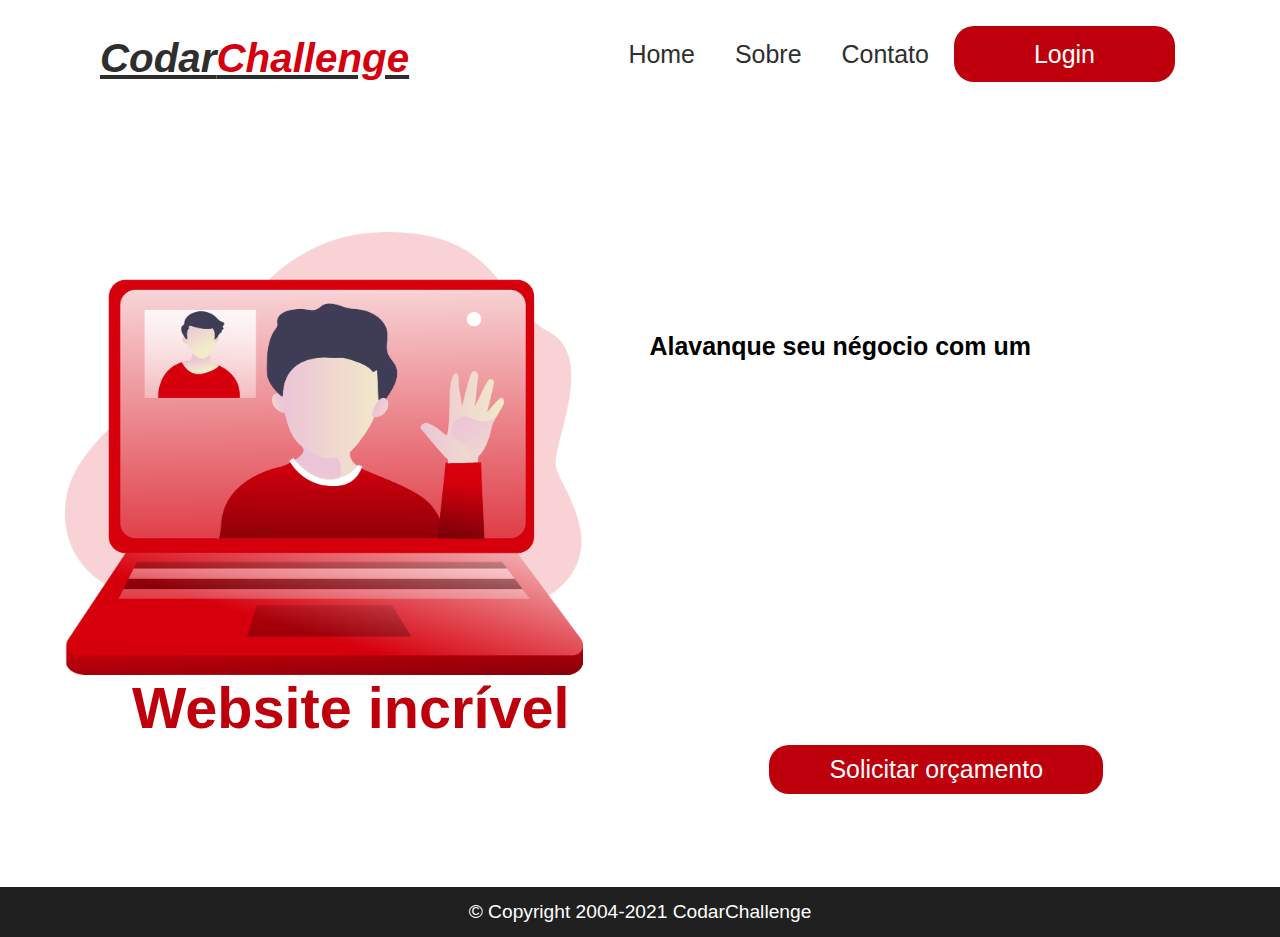
<file: index.html>
<!DOCTYPE html>
<html lang="en">
<head>
    <meta charset="UTF-8">
    <meta http-equiv="X-UA-Compatible" content="IE=edge">
    <meta name="viewport" content="width=device-width, initial-scale=1.0">
    <title>Codar.</title>
    <link rel="stylesheet" type="text/css" href="estilo.css">
    <link rel="shortcut icon" href="img/check.png" />
</head>
<body>
  
    <div id="principal">
            <div id="topo"> <!--Inicio topo-->
                <h2>
                    <a href="index.html">Codar<span>Challenge</span> </a>
                </h2>

                <div id="navegacao">
                    <ul>
                        <li>
                            <a class="hover" href="">
                                Home
                            </a> 
                        </li>

                        <li>
                            <a class="hover" href="sobre.html">
                                Sobre
                            </a>
                            
                        </li>

                        <li>
                            <a class="hover" href="contato.html">
                                Contato
                            </a>
                        </li>

                        <li>
                            <a class="login hoverlogin" href="">
                                Login

                            </a>
                        </li>
                        
                    </ul>
                </div>

            </div> <!--Fim topo-->

    <div id="conteudo">
        <div>
            <img src="img/video_call.png" alt="">
        </div>

        <div>
            <h4>Alavanque seu négocio com um</h4>
            <h3>Website incrível</h4>
             <a href="">Solicitar orçamento</a> 
        </div>

    </div>
    </div>
    

        <div id="rodape">
            <div class="rodape-text">
                &copy; Copyright 2004-2021 CodarChallenge
            </div>
        </div>
        
    


</body>
</html>
</file>
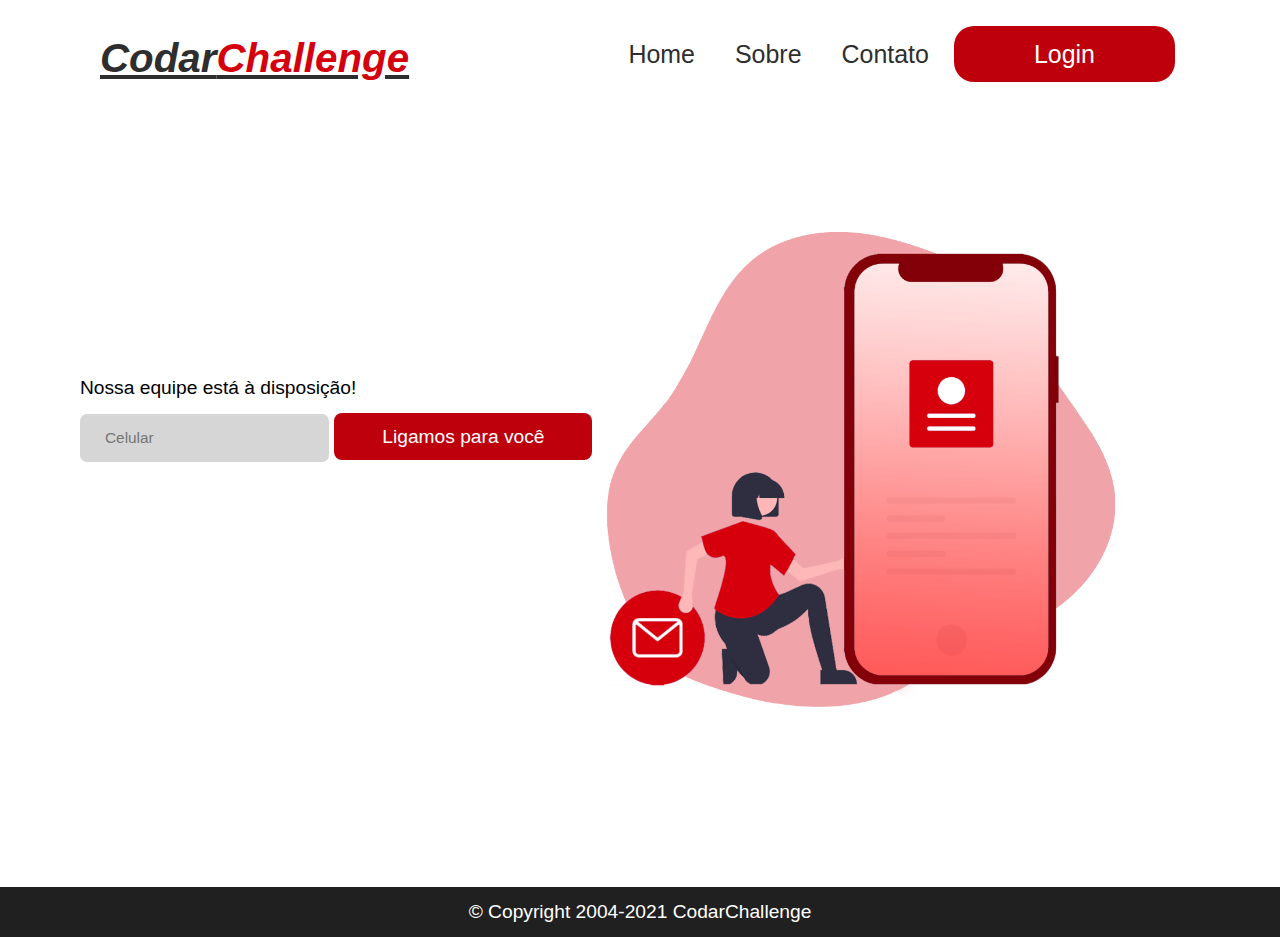
<file: contato.html>
<!DOCTYPE html>
<html lang="en">
<head>
    <meta charset="UTF-8">
    <meta http-equiv="X-UA-Compatible" content="IE=edge">
    <meta name="viewport" content="width=device-width, initial-scale=1.0">
    <title>Codar.</title>
    <link rel="stylesheet" type="text/css" href="estilo.css">
</head>
<body>
  
    <div id="principal">
            <div id="topo"> <!--Inicio topo-->
                <h2>
                    <a href="index.html">Codar<span>Challenge</span> </a>
                </h2>

                <div id="navegacao">
                    <ul>
                        <li>
                            <a class="hover" href="index.html">
                                Home
                            </a> 
                        </li>

                        <li>
                            <a class="hover" href="sobre.html">
                                Sobre
                            </a>
                            
                        </li>

                        <li>
                            <a class="hover" href="contato.html">
                                Contato
                            </a>
                        </li>

                        <li>
                            <a class="login hoverlogin" href="">
                                Login

                            </a>
                        </li>
                        
                    </ul>
                </div>

            </div> <!--Fim topo-->
            
            <div id="conteudo-contato">
                <div>
                    <img src="img/contato.png" alt="">
                
                    <div id="lista">
                        
                     </div>
                </div>
        </div>

        <form action="">
            <div id="form">
                <label for="">Nossa equipe está à disposição!</label>
                <input class="cell" type="text" name="celular" id="celular" placeholder="Celular">
                <a class="vulture" href="">Ligamos para você</a>
            </div>
           
        </form>

        </div>
        <div id="rodape">
            <div class="rodape-text">
                &copy; Copyright 2004-2021 CodarChallenge
            </div>
        </div>
        
    


</body>
</html>
</file>
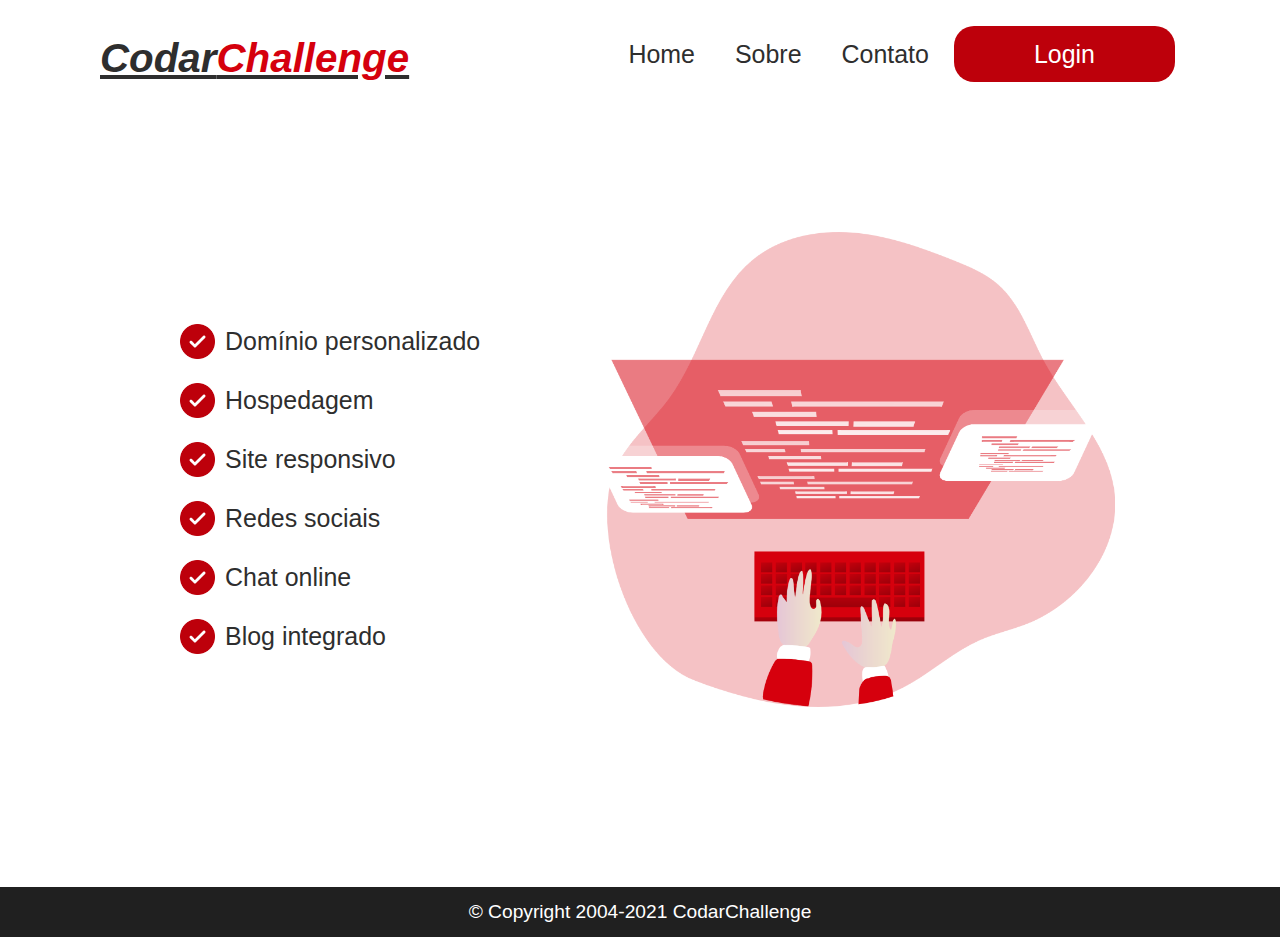
<file: sobre.html>
<!DOCTYPE html>
<html lang="en">
<head>
    <meta charset="UTF-8">
    <meta http-equiv="X-UA-Compatible" content="IE=edge">
    <meta name="viewport" content="width=device-width, initial-scale=1.0">
    <title>Codar.</title>
    <link rel="stylesheet" type="text/css" href="estilo.css">
</head>
<body>
  
    <div id="principal">
            <div id="topo"> <!--Inicio topo-->
                <h2>
                    <a href="index.html">Codar<span>Challenge</span> </a>
                </h2>

                <div id="navegacao">
                    <ul>
                        <li>
                            <a class="hover" href="index.html">
                                Home
                            </a> 
                        </li>

                        <li>
                            <a class="hover" href="sobre.html">
                                Sobre
                            </a>
                            
                        </li>

                        <li>
                            <a class="hover" href="contato.html">
                                Contato
                            </a>
                        </li>

                        <li>
                            <a class="login hoverlogin" href="">
                                Login

                            </a>
                        </li>
                        
                    </ul>
                </div>

            </div> <!--Fim topo-->

        <div id="conteudo-sobre">
                <div>
                    <img src="img/coding_.png" alt="">
                
                    <div id="lista">
                        <ul>
                         <li>
                            <a href="">Domínio personalizado</a>
                                 </li>
     
                         <li>
                            <a href="">Hospedagem</a>
                                 </li>
     
                         <li>
                            <a href="">Site responsivo</a>
                                 </li>
     
                         <li>
                            <a href="">Redes sociais</a> 
                                 </li>
     
                         <li>
                            <a href="">Chat online</a>
                                 </li>
     
                         <li>
                            <a href="">Blog integrado</a>
                                 </li>
                        </ul>
                     </div>
                </div>

                
            </div>
               </div>

               <div id="rodape">
                <div class="rodape-text">
                    &copy; Copyright 2004-2021 CodarChallenge
                </div>
            </div>
</file>
<file: estilo.css>
* {
    margin: 0;
    padding: 0;
}

body {
    font-family: 'Trebuchet MS', 'Lucida Sans Unicode', 'Lucida Grande', 'Lucida Sans', Arial, sans-serif;
    font-size: 1.2em;
}

#principal {
    width: 1150px;
    margin: 0 auto;
}
/* logo */

span {
    color: #d5000d;
    font-style: italic;

}

#principal h2 a {
    color: rgb(46, 46, 46);
    font-style: italic;
    float: left;
    font-size: 1.4em;
}


/* topo */

#topo {
    padding: 35px;
}

#topo ul {
    margin: 0;
    padding: 0;
    list-style-type: none;
    float: right;

}

#topo ul li {
    float: left;
    padding: 5px;
    font-size: 1.3em;
    text-decoration: none;
}

#topo ul li a {
    text-decoration: none;
    color: rgb(46, 46, 46);
    padding: 15px;

}

.hoverlogin:hover {
    box-shadow: 2px 2px rgb(49, 49, 49);
}

#topo .hover:hover{
    color: #fff;
    background-color: rgb(49, 49, 49);
    border-radius: 25px;
    text-decoration: underline;
}

#topo .login {
    background-color: #bd000b;
    padding: 14px 80px; 
    color: #fff;
    border-radius: 20px;
}

/* conteudo */

#conteudo img {
    width: 45%;
    float: left;
    clear: both;
    margin-top: 150px;
    display: block;
}

#conteudo h4 {
    float: left;
    margin-left: 67px;
    margin-top: 250px;
    font-size: 1.3em;
}

#conteudo h3 {
    float: left;
    margin-left: 67px;
    margin-right: 130px;
    font-size: 3em;
    color: #bd000b;
}

#conteudo a {
    float: left;
    margin-left: 70px;
    margin-top: 70px;
    font-size: 1.3em;
    text-decoration: none;
    color: #fff;
    background: #bd000b;
    padding: 10px 60px;
    border-radius: 20px;
}

#conteudo a:hover {
    box-shadow: 2px 2px rgb(49, 49, 49);
    
}

/* conteudo pag2 */

#conteudo-sobre img {
    width: 45%;
    float: right;
    clear: both;
    margin-top: 150px;
    margin-right: 100px;
    display: block;
}

#conteudo-sobre #lista ul {
    float: left;
    margin-top: 230px;
    list-style-type: none;

    
    
}

#conteudo-sobre #lista ul li a {
    padding: 10px;
    margin-left: 100px;
    font-size: 1.3em;
    text-decoration: none;
    color: #2e2e2e;
    background: url(img/check.png) left no-repeat;
    background-size: 35px;
    padding-left: 45px;
    
}

#conteudo-sobre #lista ul li {
    padding: 15px;
    
}

#conteudo-sobre #lista ul li a:hover {
    text-decoration: underline;
}

/* rodape */

#rodape {
    bottom: 0;
    background-color: #202020;
    margin-top: 817px;
    line-height: 50px;
}

.rodape-text {
    text-align: center;
    color: #fff;

    
}

/* conteudo contato */

#conteudo-contato img {
    width: 45%;
    float: right;
    clear: both;
    margin-top: 150px;
    margin-right: 100px;
    display: block;
}

/* form */ 

#form {
    float: left;
    margin-top: 280px;
}
label {
        
        display: block;
        cursor: pointer;
        padding: 15px;
        font-size: 1em;
        
    }
    
.cell  {
    padding: 15px 25px;
    background-color: rgb(214, 214, 214);
    border: none;
    border-radius: 7px;
    font-size: 0.8em;
    margin-left: 15px;
        
}

.vulture {
    padding: 13px 48px;
    text-decoration: none;
    background: #bd000b;
    border-radius: 8px;
    color: #fff;

}

.vulture:hover {
    box-shadow: 2px 2px rgb(49, 49, 49);
}
</file>
